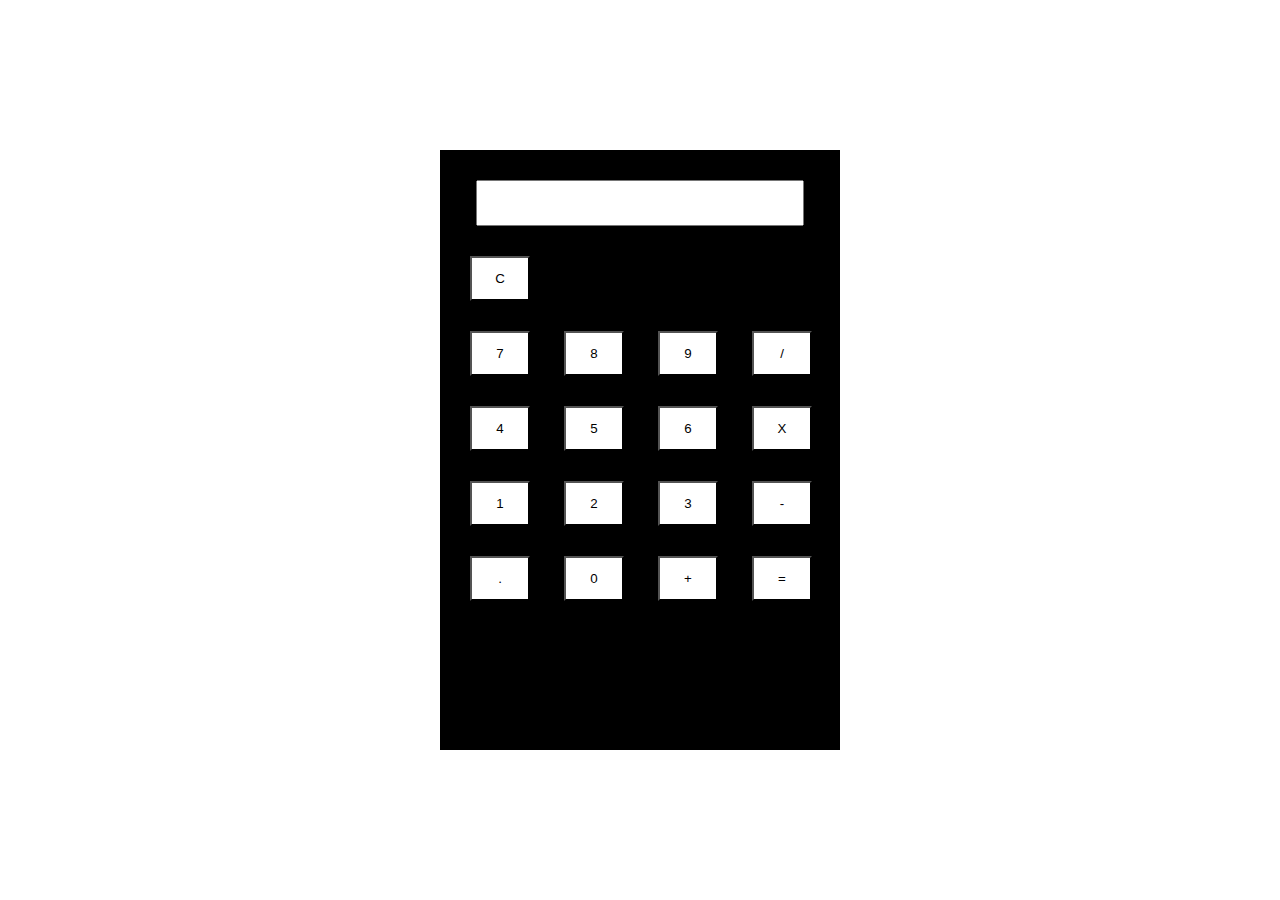
<file: JS TASK/index.html>
<!DOCTYPE html>
<html lang="en">
<head>
    <meta charset="UTF-8">
    <meta name="viewport" content="width=device-width, initial-scale=1.0">
    <title>Calculator</title>
    <link rel="stylesheet" href="index.css">
    <script src="script.js"></script>
</head>
<body>
    <div class="main">
        <div class="cal">
            <div class="output">
                <input type="text" id="screen">
            </div>
            <div class="buttons">
                <button onclick="clearDisplay()" class="btn">C</button>
                <div class="row">
                    <button onclick="buttonclick(7)" class="btn">7</button>
                    <button onclick="buttonclick(8)" class="btn">8</button>
                    <button onclick="buttonclick(9)" class="btn">9</button>
                    <button onclick="buttonclick('/')" class="btn">/</button>
                </div>
                <div  class="row">
                    <button onclick="buttonclick(4)" class="btn">4</button>
                    <button onclick="buttonclick(5)" class="btn">5</button>
                    <button onclick="buttonclick(6)" class="btn">6</button>
                    <button onclick="buttonclick('*')" class="btn">X</button>
                </div>
                <div  class="row">
                    <button onclick="buttonclick(1)" class="btn">1</button>
                    <button onclick="buttonclick(2)" class="btn">2</button>
                    <button onclick="buttonclick(3)" class="btn">3</button>
                    <button onclick="buttonclick('-')" class="btn">-</button></div>
                <div  class="row">
                    <button onclick="buttonclick('.')" class="btn">.</button>
                    <button onclick="buttonclick(0)" class="btn">0</button>
                    <button onclick="buttonclick('+')" class="btn">+</button>
                    <button onclick="equalClick()" class="btn">=</button>
                </div>
            </div>
        </div> 
    </div>
</body>
</html>
</file>
<file: JS TASK/index.css>
body{
    margin: 0;
}
.main{
    width: 100vw;
    height: 100vh;
    display: flex;
    align-items: center;
    justify-content: center;
}
.cal{
    width: 400px;
    height: 600px;
    background-color: black;
}
#screen{
    width: 80%;
    margin-left: 36px;
    height: 40px;
    margin-top: 30px;
    pointer-events: none;
}
.btn{
    width: 60px;
    height: 45px;
    margin-left: 30px;
    margin-top: 30px;
    background-color:rgb(255, 255, 255);
}
</file>
